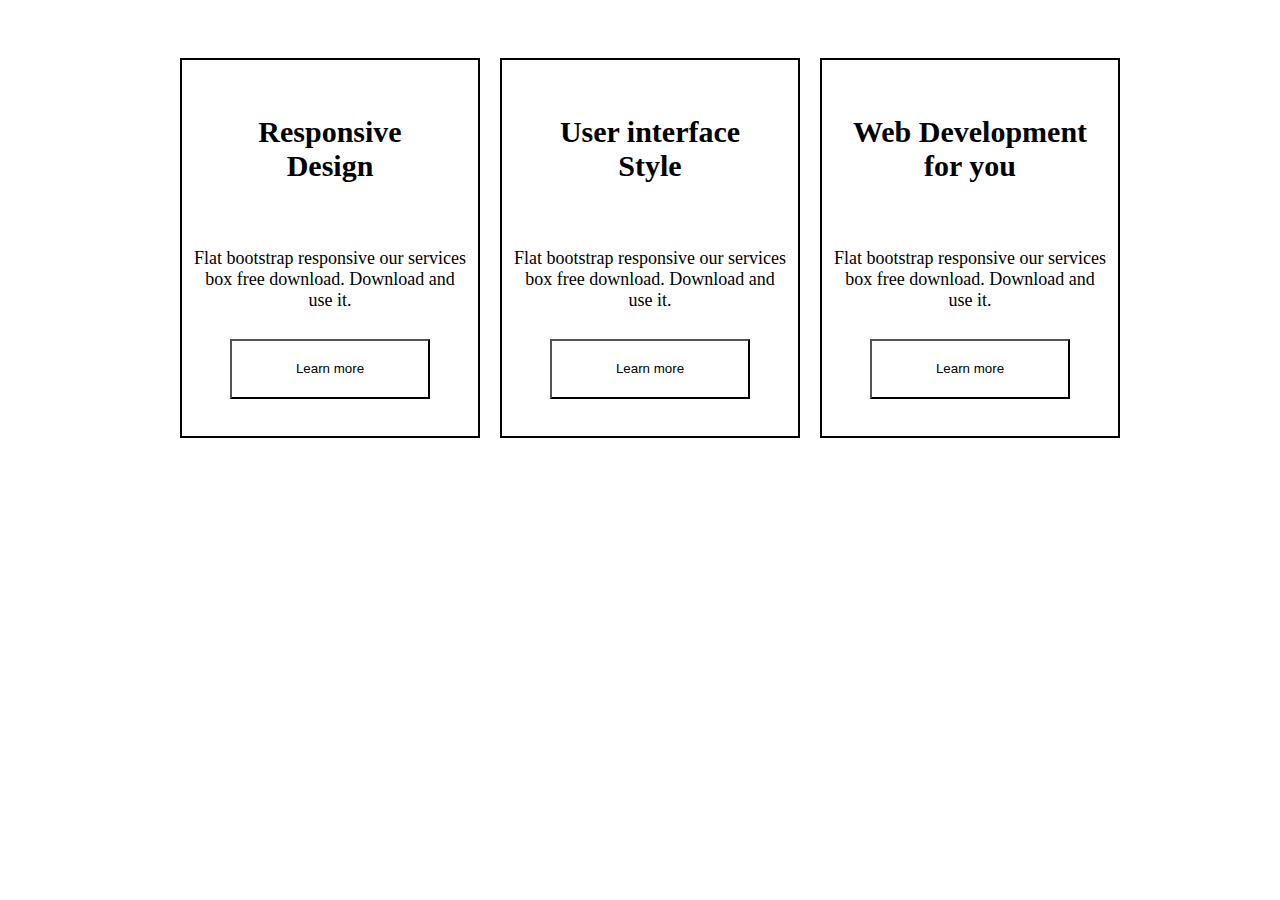
<file: hw 2.1/index.html>
<!DOCTYPE html>
<html lang="en">
<head>
    <meta charset="UTF-8">
    <meta name="viewport"
          content="width=device-width, user-scalable=no, initial-scale=1.0, maximum-scale=1.0, minimum-scale=1.0">
    <meta http-equiv="X-UA-Compatible" content="ie=edge">
    <title>Hw Block2</title>
    <link rel="stylesheet" href="css/main.css">
</head>
<body>
<div class="father">

    <div class="cardone">
        <div class="descr">
            <h2>Responsive Design</h2>
            <p>Flat bootstrap responsive our services box free download. Download and use it.</p>
        </div>
    <div class="button-first">
        <button>Learn more</button>
    </div>
    </div>


<div class="cardtwo">
    <h2>User interface Style</h2>
    <p>Flat bootstrap responsive our services box free download. Download and use it.</p>
    <div class="button-first">
        <button>Learn more</button>
    </div>
</div>


<div class="cardthree">
    <h2>Web Development for you</h2>
    <p>Flat bootstrap responsive our services box free download. Download and use it.</p>
    <div class="button-first">
        <button>Learn more</button>
    </div>
</div>

</div>
</body>
</html>
</file>
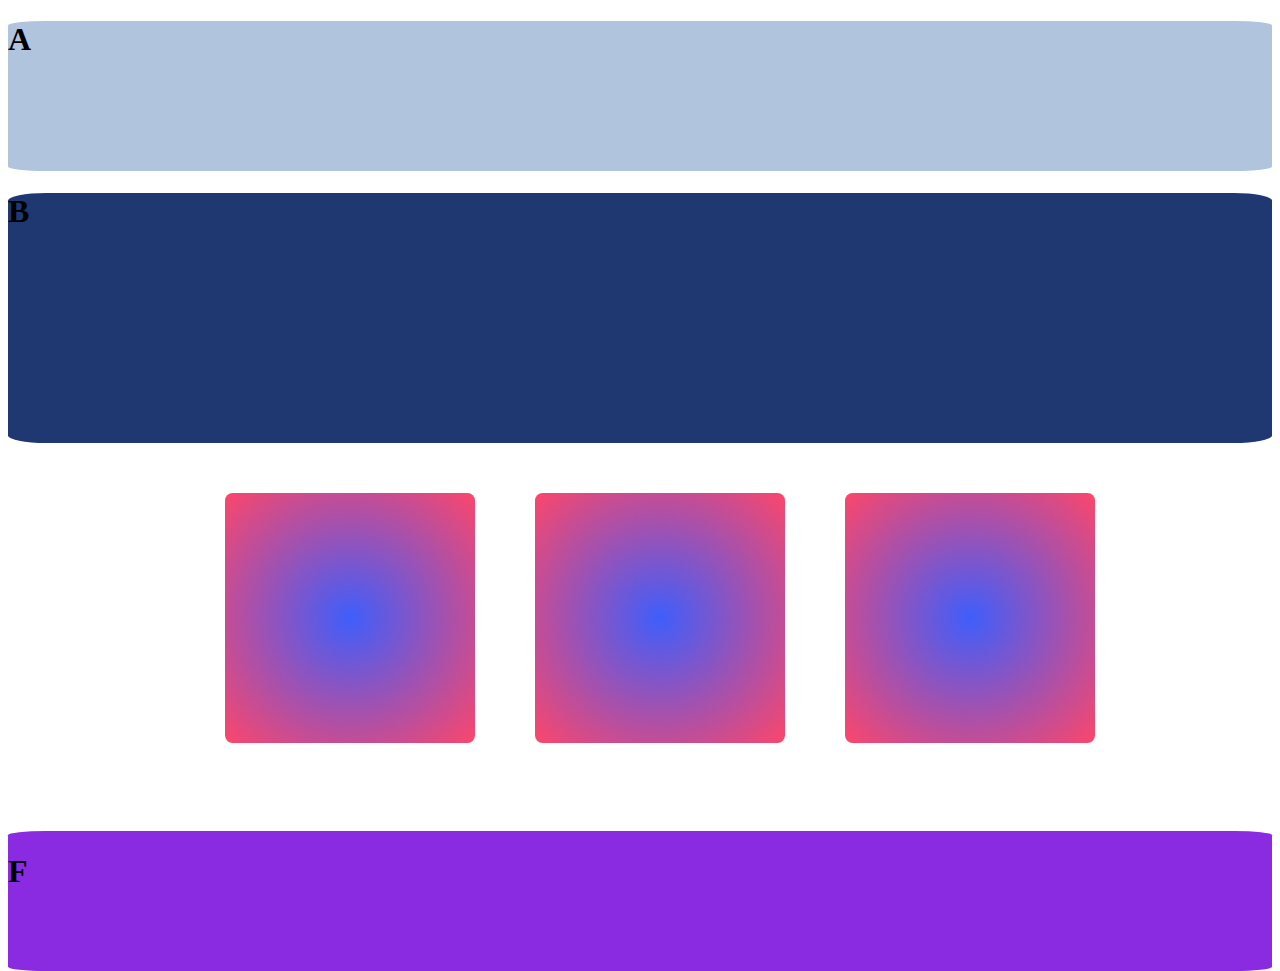
<file: hw4.1/index.html>
<!DOCTYPE html>
<html lang="en">
<head>
  <meta charset="UTF-8">
  <meta name="viewport"
        content="width=device-width, user-scalable=no, initial-scale=1.0, maximum-scale=1.0, minimum-scale=1.0">
  <meta http-equiv="X-UA-Compatible" content="ie=edge">
  <title>MobileHard</title>
  <link rel="stylesheet" href="css/main.css">
</head>
<body>
<div class="fam">
  <div class="a">
    <h1>A</h1>
  </div>
  <div class="top">
  <div class="container">
    <div class="b">
      <h1>B</h1>
    </div>
    <div class="cde">
      <div class="box"></div>
      <div class="box"></div>
      <div class="box"></div>

    </div>
  </div>
  <div class="f">
    <h1>F</h1>
  </div>
  </div>

</div>

</body>
</html>
</file>
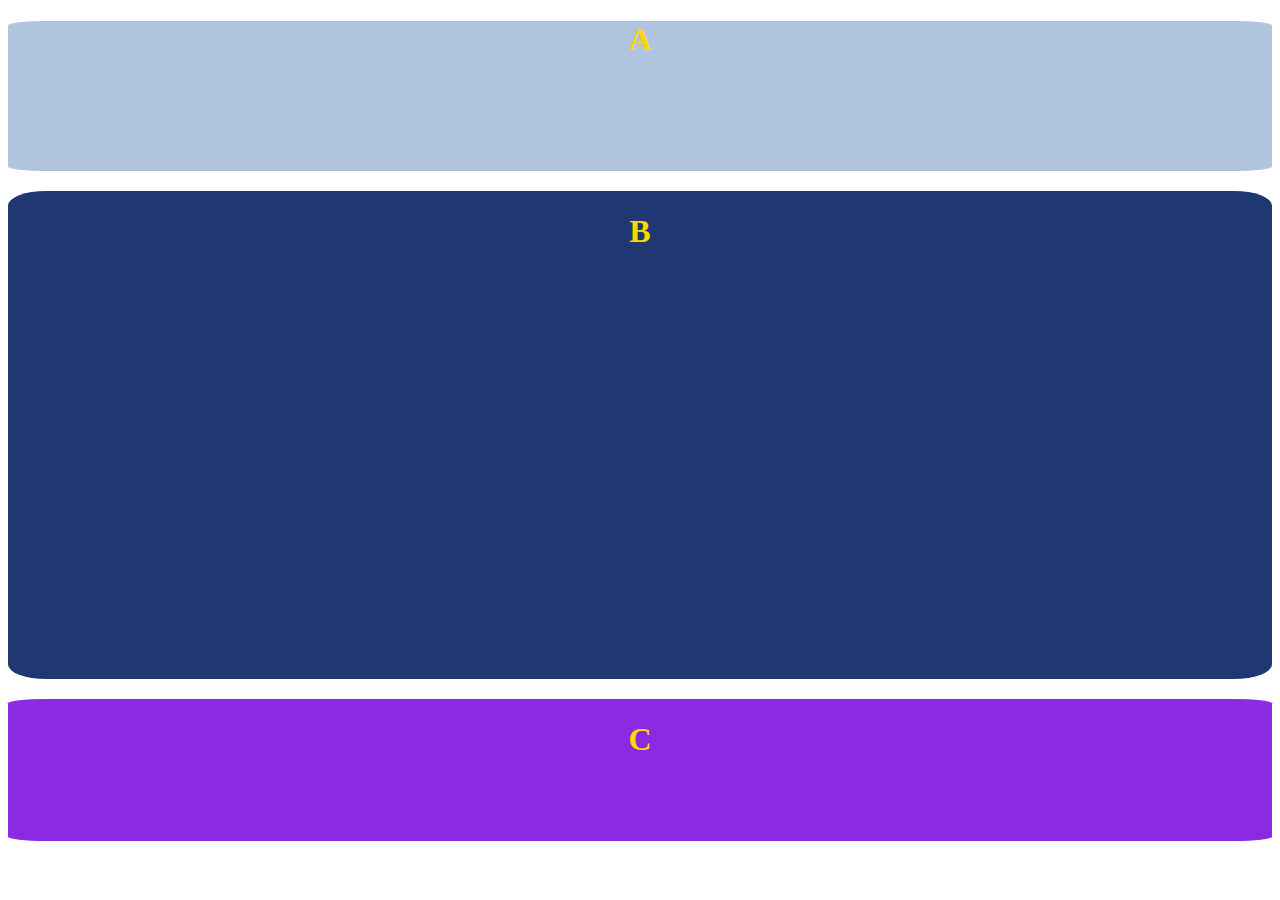
<file: hw4/index.html>
<!DOCTYPE html>
<html lang="en">
<head>
    <meta charset="UTF-8">
    <meta name="viewport"
          content="width=device-width, user-scalable=no, initial-scale=1.0, maximum-scale=1.0, minimum-scale=1.0">
    <meta http-equiv="X-UA-Compatible" content="ie=edge">
    <title>Mobile</title>
    <link rel="stylesheet" href="css/main.css">
</head>
<body>
<div class="parents">
<div class="a">
    <h1>A</h1>
</div>
    <div class="cont">
        <div class="b">
            <h1>B</h1>
        </div>
        <div class="c">
            <h1>C</h1>
        </div>
    </div>

</div>

</body>
</html>
</file>
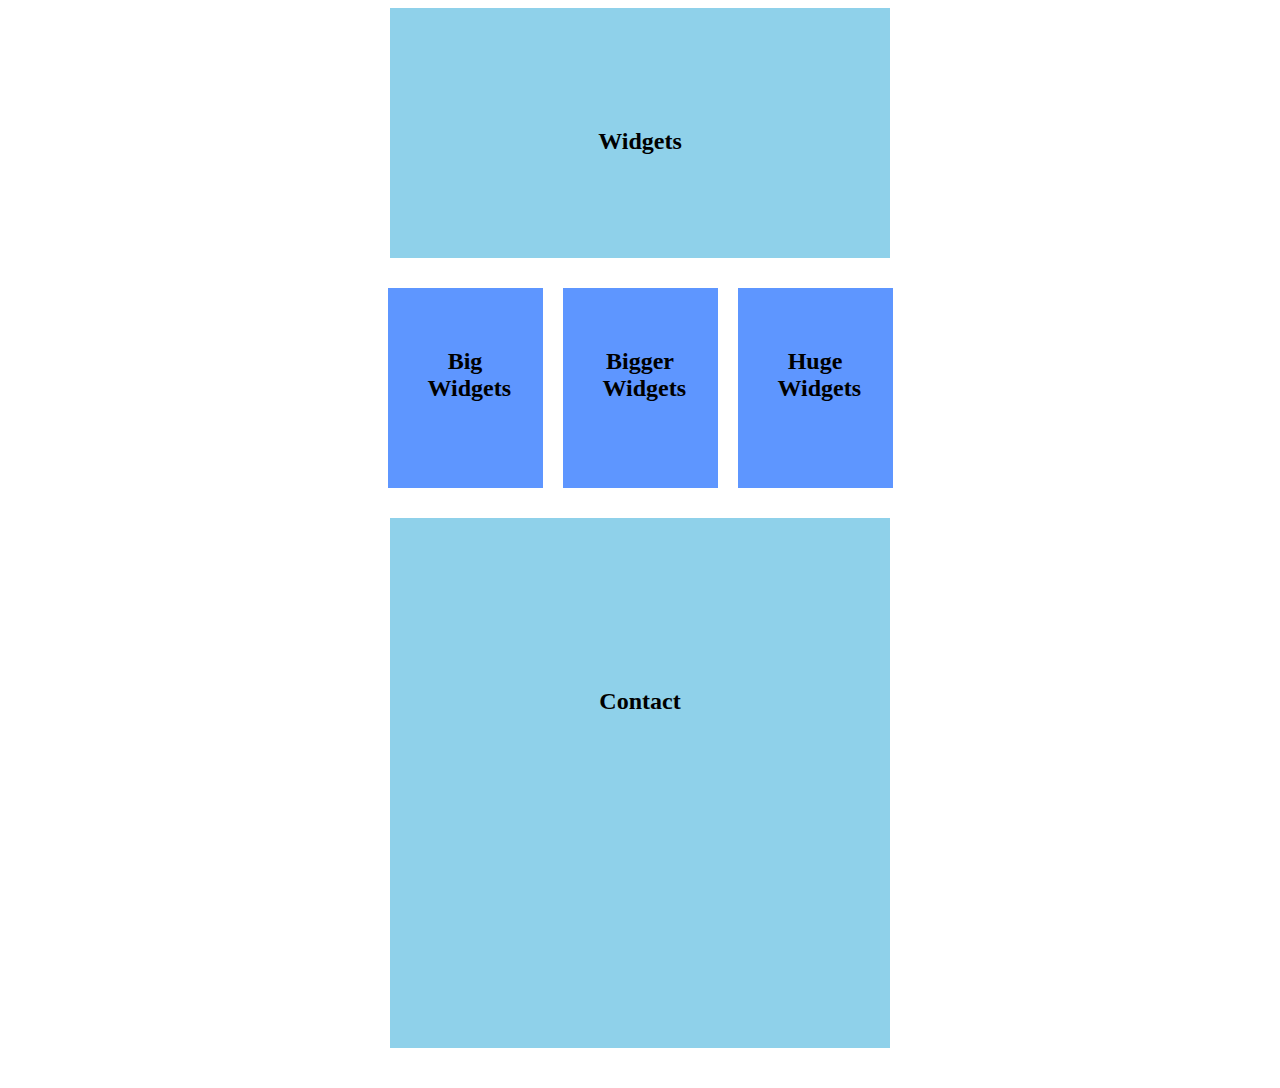
<file: hw2/invex.html>
<!doctype html>
<html lang="en">
<head>
    <meta charset="UTF-8">
    <meta name="viewport"
          content="width=device-width, user-scalable=no, initial-scale=1.0, maximum-scale=1.0, minimum-scale=1.0">
    <meta http-equiv="X-UA-Compatible" content="ie=edge">
    <title>Hw Block</title>
    <link rel="stylesheet" href="css/main.css">
</head>
<body>

<div class="contain">
    <div class="first">
        <div class="widget">
            <h2>Widgets</h2>
        </div>
    </div>
    <div class="middle">
        <div class="one">
            <h2>Big Widgets</h2>
        </div>
        <div class="two">
            <h2>Bigger Widgets</h2>
        </div>
        <div class="three">
            <h2>Huge Widgets</h2>
        </div>
    </div>
    <div class="under">
        <div class="bottom">
            <h2>Contact</h2>
        </div>
    </div>

</div>

</body>
</html>
</file>
<file: hw 2.1/css/main.css>
.father{
    display: flex;
    justify-content: center;
}
.cardone, .cardtwo, .cardthree{
    width: 300px;
    height: 380px;
    box-sizing: border-box;
    margin-left: 20px;
    margin-top: 50px;
    border: 2px solid black;
}
h2{
    font-weight: bold;
    font-size: 30px;
    text-align: center;
    box-sizing: border-box;
    padding: 30px;

}
p {
    font-size: large;
    text-align: center;
    padding: 10px;
    box-sizing: border-box;
}
.button-first {
    display: flex;
    justify-content: center;
    align-items: center;
}
button{
    width: 200px;
    height: 60px;
    background: white;
    margin-bottom: 10px;
}
</file>
<file: hw4.1/css/main.css>
.fam{
    width: 100%;
    height: 900px;
}
.a {
    width: 100%;
    height: 200px;
    background: lightsteelblue;
    border-radius: 3%;
}
.top{
    height: 800px;
    display: flex;
}
.f{
    width: 25%;
    height: 700px;
    background: blueviolet;
    border-radius: 3%;
    margin-top: 20px;
}
.b {
    width: 100%;
    background: #203871;
    height: 300px;
    border-radius: 3%;
}
.container{
    height: 600px;
    width: 100%;
    margin-right: 30px;
}
.cde{
    display: flex;
    justify-content: space-around;
    margin: 20px;
    width: 100%;
    height: 300px;
}
.box{
    border-radius: 3%;
    width: 350px;
    height: 350px;
    margin: 30px;
    background: rgb(63,94,251);
    background: radial-gradient(circle, rgba(63,94,251,1) 0%, rgba(252,70,107,1) 100%);
}
@media screen and (max-width:  1300px){
    .b{
        width: 100%;
        height: 250px;
    }
    .f{
        width: 100%;
        height: 400px;
    }
    .a{
        height: 150px;
    }
    .top{
        flex-direction: column;
    }
    .container{
    margin-bottom: 40px;
    }
    .cde{
        display: flex;
        justify-content: center;
    }
    .box{
        width: 250px;
        height: 250px;
    }
}
</file>
<file: hw4/css/main.css>
.parents{
    width: 100%;
    height: 920px;
}
.a{
    width: 100%;
    height: 250px;
    background: lightsteelblue;
    margin-bottom: 20px;
    border-radius: 3%;
}
.cont{
    height: 650px;
    width: 100%;
    display: flex;

}
h1{
    text-align: center;
    color: black;
}
.b{
    width: 75%;
    background: #203871;
    height: 650px;
    margin-right: 20px;
    margin-bottom: 20px;
    border-radius: 3%;
}
.c{
    width: 25%;
    height: 650px;
    background: blueviolet;
    border-radius: 3%;
}
@media screen and (max-width:  1300px){
    .cont{
        flex-direction: column;
    }
    .b{
        width: 100%;
        height: 1200px;
    }
    .c{
        width: 100%;
        height: 350px;
    }
    .a{
        height: 150px;
    }
    .parents{
        height: 820px;
    }
    h1{
        color: gold;
    }

}
</file>
<file: hw2/css/main.css>
.first {
    width: 500px;
    height: 250px;
    background: #8fd1ea;
    box-sizing: border-box;
    margin: 0 auto;
    align-items: center;


}
.widget{
    text-align: center;
    padding: 100px;
    box-sizing: border-box;
}
.middle{
    display: flex;
    justify-content:center;
    margin: 20px;
    box-sizing: border-box;
    height: 200px;

}

.one, .two, .three {
    box-sizing: border-box;
    background: #5e96ff;
    width: 155px;
    height: 200px;
    text-align: center;
    margin: 10px;
    padding: 40px;
}
.under{
    box-sizing: border-box;
    display: flex;
    justify-content:center;
    margin: 40px;
    /*background: #64b9db;
    width: 500px;
    height: 400px;
    text-align: center;
    padding: 150px;
    margin: auto;
    align-items: center;*/
}
.bottom{
    background: #8fd1ea;
    width: 200px;
    height: 230px;
    text-align: center;
    padding: 150px;
    margin: auto;
    align-items: center;
}
</file>
